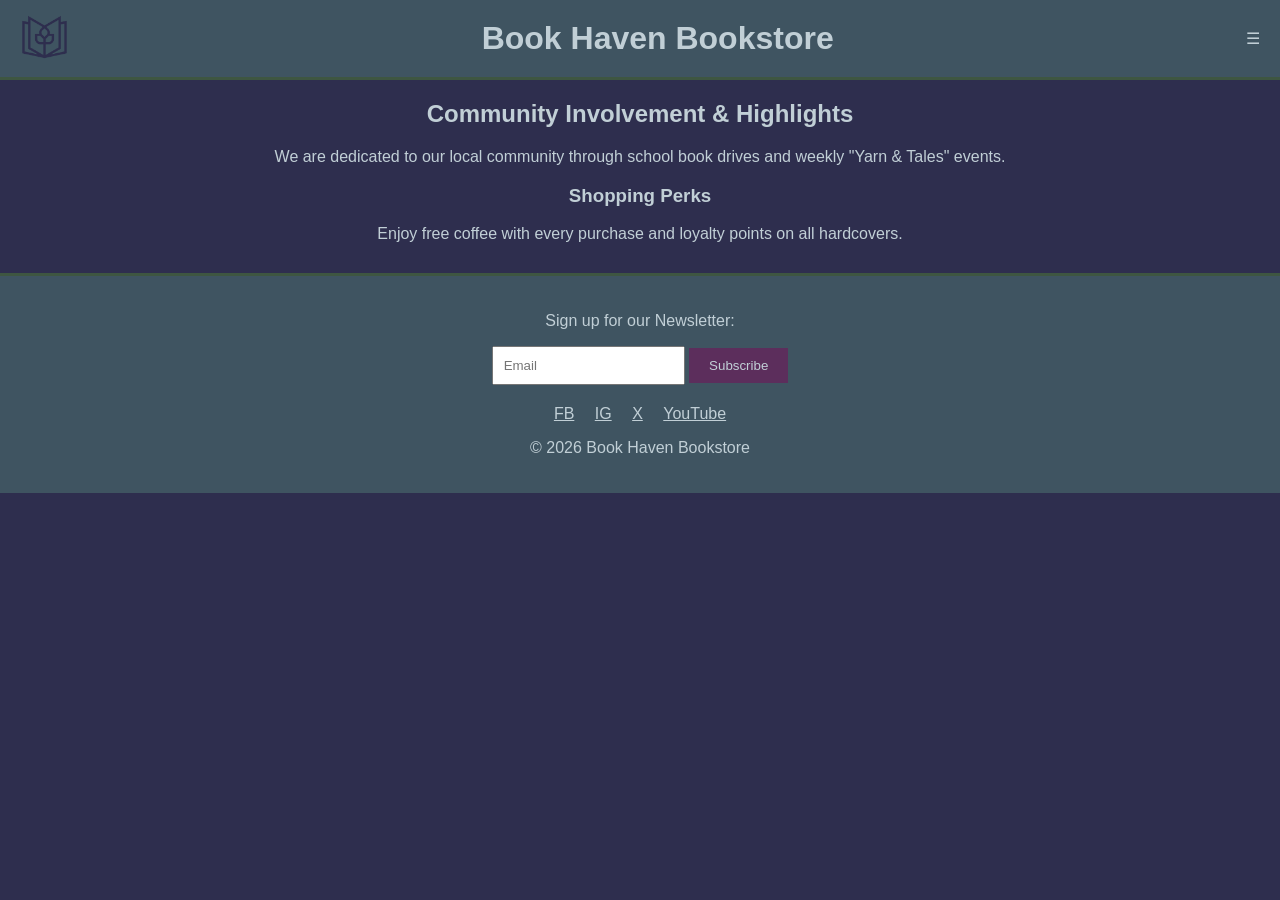
<file: index.html>
<!DOCTYPE html>
<html lang="en">
<head>
    <meta charset="UTF-8">
    <meta name="viewport" content="width=device-width, initial-scale=1.0">
    <title>Book Haven Bookstore</title>
    <link rel="stylesheet" href="style.css">
</head>
<body>
    <header>
        <div class="logo-box">
            <img src="Client3_LogoPalette2_2E2E4E.png" alt="Book Haven Logo">
        </div>
        <div class="title-box">
            <h1>Book Haven Bookstore</h1>
        </div>
        <div class="menu-box">
            <span class="hamburger" onclick="toggleMenu()">&#9776;</span>
        </div>
        <ul id="navMenu">
            <li><a href="index.html">Home</a></li>
            <li><a href="gallery.html">Gallery</a></li>
            <li><a href="about.html">About Us</a></li>
            <li><a href="staff.html">Staff Picks</a></li>
        </ul>
    </header>

    <main>
        <section class="hero">
            <h2>Community Involvement & Highlights</h2>
            <p>We are dedicated to our local community through school book drives and weekly "Yarn & Tales" events.</p>
            <h3>Shopping Perks</h3>
            <p>Enjoy free coffee with every purchase and loyalty points on all hardcovers.</p>
        </section>
    </main>

  <footer>
    <p>Sign up for our Newsletter:</p>
    <form onsubmit="event.preventDefault(); subscribeAlert();" style="margin-bottom: 20px;">
        <input type="email" id="newsletterEmail" placeholder="Email" required style="padding: 10px;">
        <button type="submit" id="subscribe-btn">Subscribe</button>
    </form>
    <div class="social-links">
        <a href="#">FB</a> <a href="#">IG</a> <a href="#">X</a> <a href="#">YouTube</a>
    </div>
    <p>&copy; 2026 Book Haven Bookstore</p>
</footer>

    <script src="script.js"></script>
</body>
</html>
</file>
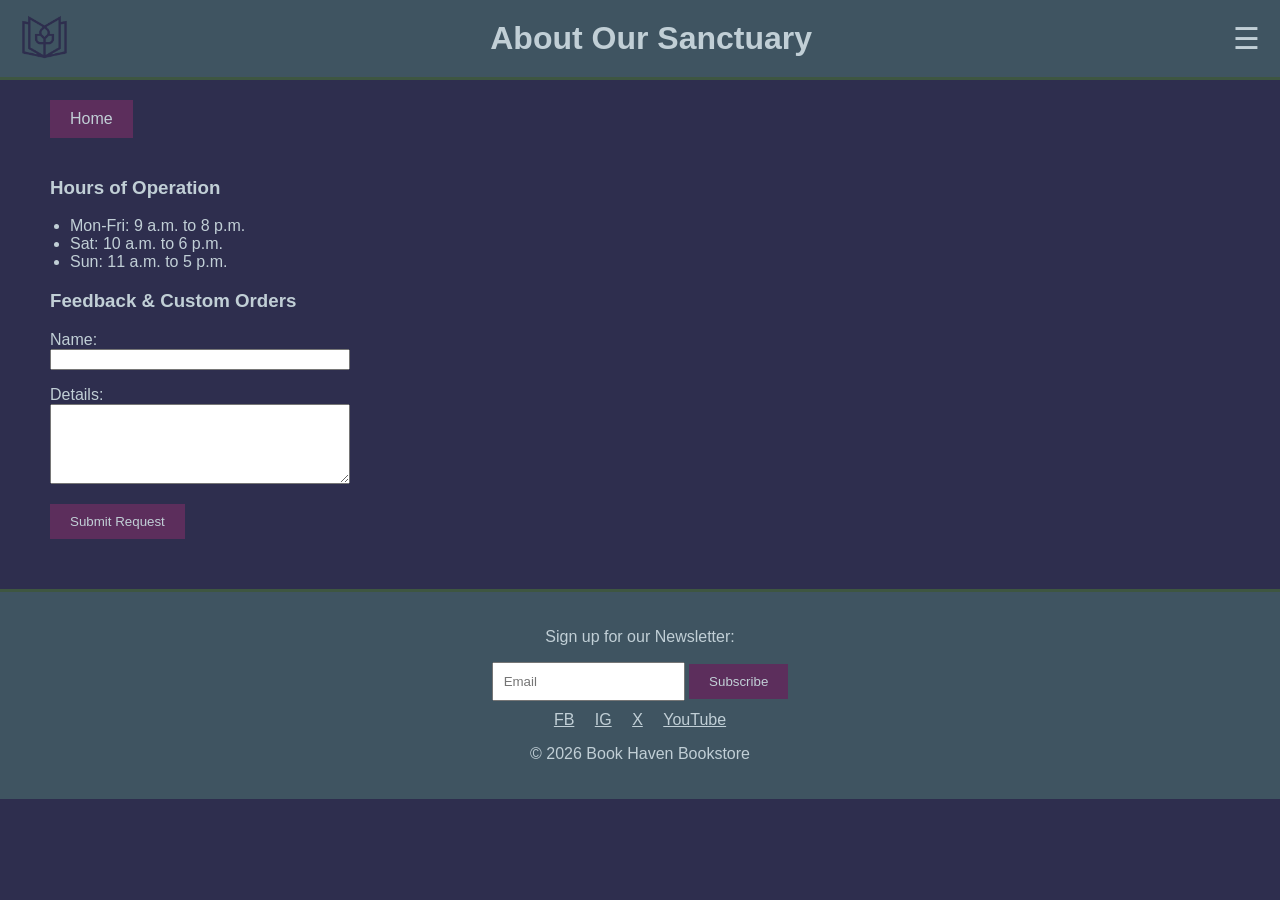
<file: about.html>
<!DOCTYPE html>
<html lang="en">
<head>
    <meta charset="UTF-8">
    <title>About Us - Book Haven</title>
    <link rel="stylesheet" href="style.css">
</head>
<body>
    <header>
        <div class="logo-box"><img src="Client3_LogoPalette2_2E2E4E.png" alt="Logo"></div>
        <h1>About Our Sanctuary</h1>
        <div class="menu-box"><span class="hamburger" onclick="toggleMenu()" style="font-size:30px; cursor:pointer; color:#C1CFD6;">&#9776;</span></div>
        <ul id="navMenu">
            <li><a href="index.html">Home</a></li>
            <li><a href="gallery.html">Gallery</a></li>
            <li><a href="about.html">About Us</a></li>
            <li><a href="staff.html">Staff Picks</a></li>
        </ul>
    </header>

    <main class="about-content">
        <a href="index.html" class="home-btn" style="margin-bottom: 20px;">Home</a>
        
        <h3>Hours of Operation</h3>
        <ul>
            <li>Mon-Fri: 9 a.m. to 8 p.m.</li>
            <li>Sat: 10 a.m. to 6 p.m.</li>
            <li>Sun: 11 a.m. to 5 p.m.</li>
        </ul>

        <h3>Feedback & Custom Orders</h3>
        <p>Name: <br><input type="text" id="userName" style="width: 300px;"></p>
        <p>Details: <br><textarea id="userRequest" style="width: 300px; height: 80px;"></textarea></p>
        <button onclick="saveAndSubmit()">Submit Request</button>
    </main>

    <footer>
        <p>Sign up for our Newsletter:</p>
        <form onsubmit="event.preventDefault(); subscribeAlert();">
            <input type="email" id="newsletterEmail" placeholder="Email" required style="padding: 10px;">
            <button type="submit" id="subscribe-btn">Subscribe</button>
        </form>
        <div class="social-links">
            <a href="#">FB</a> <a href="#">IG</a> <a href="#">X</a> <a href="#">YouTube</a>
        </div>
        <p>&copy; 2026 Book Haven Bookstore</p>
    </footer>
    <script src="script.js"></script>
</body>
</html>
</file>
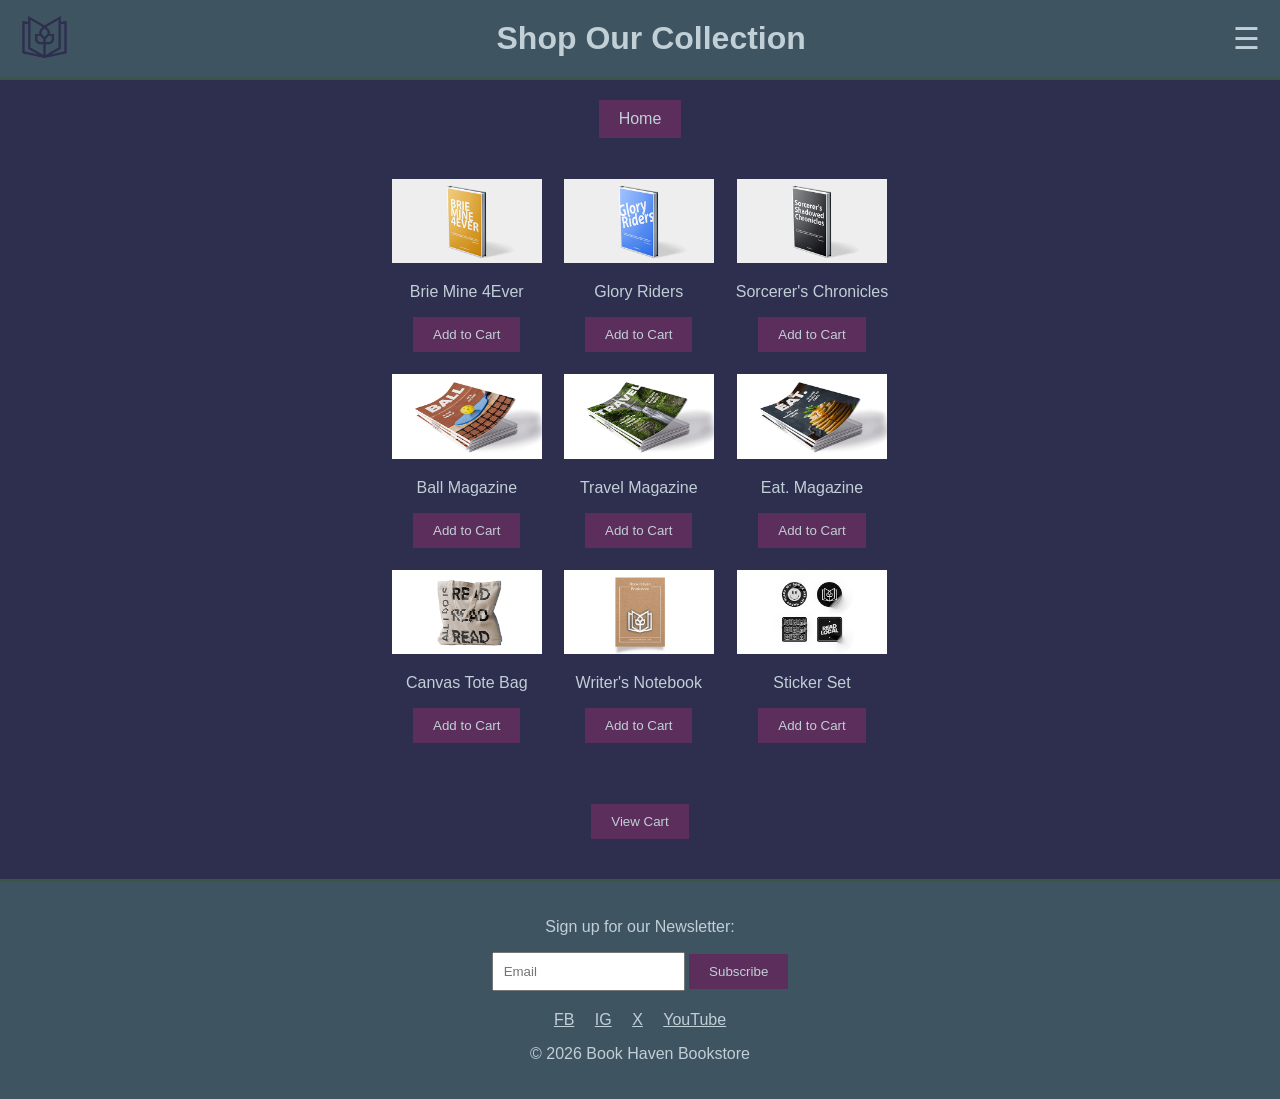
<file: gallery.html>
<!DOCTYPE html>
<html lang="en">
<head>
    <meta charset="UTF-8">
    <meta name="viewport" content="width=device-width, initial-scale=1.0">
    <title>Gallery - Book Haven</title>
    <link rel="stylesheet" href="style.css">
</head>
<body>
    <header>
        <div class="logo-box">
            <img src="Client3_LogoPalette2_2E2E4E.png" alt="Book Haven Logo">
        </div>
        <div class="title-box">
            <h1>Shop Our Collection</h1>
        </div>
        <div class="menu-box">
            <span class="hamburger" onclick="toggleMenu()" style="font-size:30px; cursor:pointer; color:#C1CFD6;">&#9776;</span>
        </div>
        <ul id="navMenu">
            <li><a href="index.html">Home</a></li>
            <li><a href="gallery.html">Gallery</a></li>
            <li><a href="about.html">About Us</a></li>
            <li><a href="staff.html">Staff Picks</a></li>
        </ul>
    </header>

    <main>
        <div style="margin: 20px;">
            <a href="index.html" class="home-btn">Home</a>
        </div>

        <table style="margin: 0 auto; border-collapse: separate; border-spacing: 20px;">
            <tr>
                <td>
                    <img src="brie_mine.png" alt="Brie Mine 4Ever" width="150">
                    <p>Brie Mine 4Ever</p>
                    <button class="buy-btn" onclick="addToCart('Brie Mine 4Ever')">Add to Cart</button>
                </td>
                <td>
                    <img src="glory_riders.png" alt="Glory Riders" width="150">
                    <p>Glory Riders</p>
                    <button class="buy-btn" onclick="addToCart('Glory Riders')">Add to Cart</button>
                </td>
                <td>
                    <img src="sorcerers.png" alt="Sorcerer's Chronicles" width="150">
                    <p>Sorcerer's Chronicles</p>
                    <button class="buy-btn" onclick="addToCart('Sorcerer\'s Chronicles')">Add to Cart</button>
                </td>
            </tr>
            <tr>
                <td>
                    <img src="ball_mag.png" alt="Ball Magazine" width="150">
                    <p>Ball Magazine</p>
                    <button class="buy-btn" onclick="addToCart('Ball Magazine')">Add to Cart</button>
                </td>
                <td>
                    <img src="travel_mag.png" alt="Travel Magazine" width="150">
                    <p>Travel Magazine</p>
                    <button class="buy-btn" onclick="addToCart('Travel Magazine')">Add to Cart</button>
                </td>
                <td>
                    <img src="eat_mag.png" alt="Eat. Magazine" width="150">
                    <p>Eat. Magazine</p>
                    <button class="buy-btn" onclick="addToCart('Eat. Magazine')">Add to Cart</button>
                </td>
            </tr>
            <tr>
                <td>
                    <img src="tote_bag.png" alt="Canvas Tote" width="150">
                    <p>Canvas Tote Bag</p>
                    <button class="buy-btn" onclick="addToCart('Canvas Tote Bag')">Add to Cart</button>
                </td>
                <td>
                    <img src="notebook.png" alt="Notebook" width="150">
                    <p>Writer's Notebook</p>
                    <button class="buy-btn" onclick="addToCart('Writer\'s Notebook')">Add to Cart</button>
                </td>
                <td>
                    <img src="stickers.png" alt="Stickers" width="150">
                    <p>Sticker Set</p>
                    <button class="buy-btn" onclick="addToCart('Sticker Set')">Add to Cart</button>
                </td>
            </tr>
        </table>

        <div style="margin: 40px 0;">
            <button onclick="viewCart()">View Cart</button>
        </div>
    </main>

    <footer>
        <p>Sign up for our Newsletter:</p>
        <form onsubmit="subscribeAlert(event)" class="subscribe-section" style="margin-bottom: 20px;">
            <input type="email" id="newsletterEmail" placeholder="Email" required style="padding: 10px;">
            <button type="submit" id="subscribe-btn">Subscribe</button>
        </form>
        <div class="social-links">
            <a href="#">FB</a> <a href="#">IG</a> <a href="#">X</a> <a href="#">YouTube</a>
        </div>
        <p>&copy; 2026 Book Haven Bookstore</p>
    </footer>

    <script src="script.js"></script>
</body>
</html>
</file>
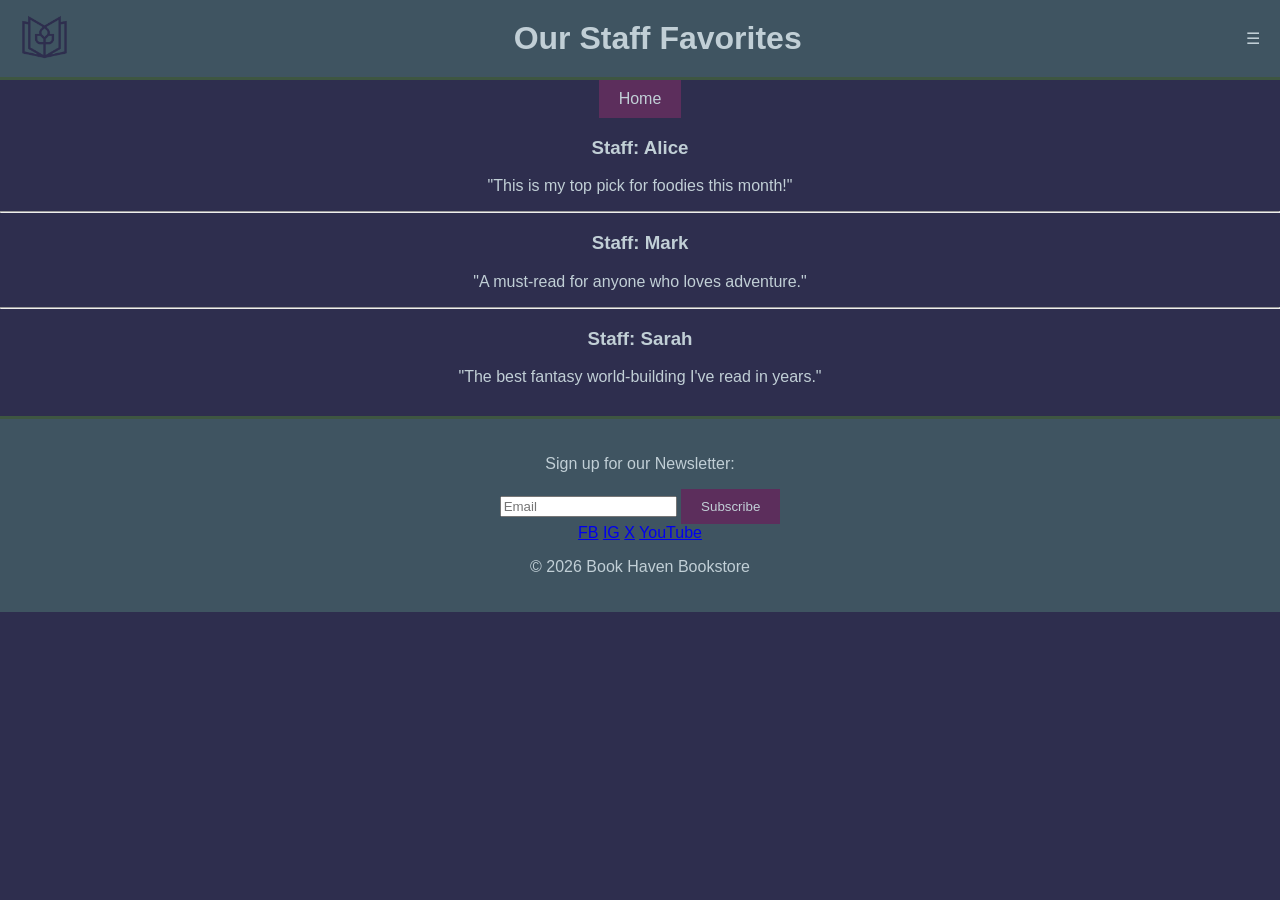
<file: staff.html>
<!DOCTYPE html>
<html lang="en">
<head>
    <meta charset="UTF-8">
    <title>Book Haven - Staff Picks</title>
    <link rel="stylesheet" href="style.css">
</head>
<body>
    <header>
        <div class="logo-box"><img src="Client3_LogoPalette2_2E2E4E.png" alt="Logo"></div>
        <div class="title-box"><h1>Our Staff Favorites</h1></div>
        <div class="menu-box">
            <div class="hamburger" onclick="toggleMenu()">☰</div>
            <ul class="nav-links" id="navMenu">
                <li><a href="index.html">Home</a></li>
                <li><a href="gallery.html">Gallery</a></li>
                <li><a href="about.html">About Us</a></li>
                <li><a href="staff.html">Staff Picks</a></li>
            </ul>
        </div>
    </header>
    <main>
        <center><a href="index.html" class="home-btn">Home</a></center>
        <div class="staff-card">
            <h3>Staff: Alice</h3>
            <p>"This is my top pick for foodies this month!"</p>
        </div>
        <hr>
        <div class="staff-card">
            <h3>Staff: Mark</h3>
            <p>"A must-read for anyone who loves adventure."</p>
        </div>
        <hr>
        <div class="staff-card">
            <h3>Staff: Sarah</h3>
            <p>"The best fantasy world-building I've read in years."</p>
        </div>
    </main>
    <footer>
        <div class="sub-box">
            <p>Sign up for our Newsletter:</p>
            <form onsubmit="subscribeAlert(); return false;">
                <input type="email" id="newsletterEmail" placeholder="Email" required>
                <button type="submit">Subscribe</button>
            </form>
        </div>
        <div class="socials">
            <a href="#">FB</a> <a href="#">IG</a> <a href="#">X</a> <a href="#">YouTube</a>
        </div>
        <p>© 2026 Book Haven Bookstore</p>
    </footer>
    <script src="script.js"></script>
</body>
</html>
</file>
<file: style.css>
/* Palette 2 - Midnight Manuscript (#2E2E4E), Literature Blue (#3F5461), Regal Quill (#5C2E5C) [cite: 2026-02-26] */

* { box-sizing: border-box; }

body {
    background-color: #2E2E4E !important; 
    color: #C1CFD6 !important; 
    font-family: 'Calibri', sans-serif !important; 
    margin: 0; padding: 0;
    text-align: center; /* Keeps header/footer centered */
}

header {
    background-color: #3F5461 !important; 
    height: 80px;
    display: flex;
    justify-content: space-between;
    align-items: center;
    padding: 0 20px;
    border-bottom: 3px solid #3E5641;
}

header img { max-height: 50px !important; width: auto; }

/* MENU LOCKDOWN */
#navMenu {
    display: none;
    position: absolute;
    right: 0; top: 80px;
    background-color: #3F5461 !important;
    width: 200px;
    border: 1px solid #C1CFD6;
    z-index: 1000;
    list-style: none !important;
}
#navMenu.show { display: block !important; }
#navMenu li a { display: block; padding: 15px; color: #C1CFD6 !important; text-decoration: none; }

/* ABOUT & STAFF PAGE LEFT ALIGNMENT */
.about-content, .staff-content {
    text-align: left !important;
    padding: 20px 50px;
}
.about-content ul, .staff-content ul {
    list-style: disc !important;
    padding-left: 20px;
    margin: 10px 0;
}

/* FOOTER & SOCIAL LINKS FIX */
footer {
    background-color: #3F5461 !important; 
    padding: 20px 0;
    border-top: 3px solid #3E5641;
    margin-top: 30px;
    text-align: center;
}

.social-links { 
    display: block; 
    margin: 10px 0; 
}
.social-links a { 
    color: #C1CFD6 !important; /* FIXED TO VINTAGE WHITE */
    margin: 0 8px; 
    text-decoration: underline; 
    display: inline-block;
}

/* BUTTONS */
button, .home-btn, .buy-btn, #subscribe-btn {
    background-color: #5C2E5C !important;
    color: #C1CFD6 !important;
    border: none !important;
    padding: 10px 20px;
    cursor: pointer;
    text-decoration: none;
    display: inline-block; /* Ensures Home button honors left-align */
}
</file>
